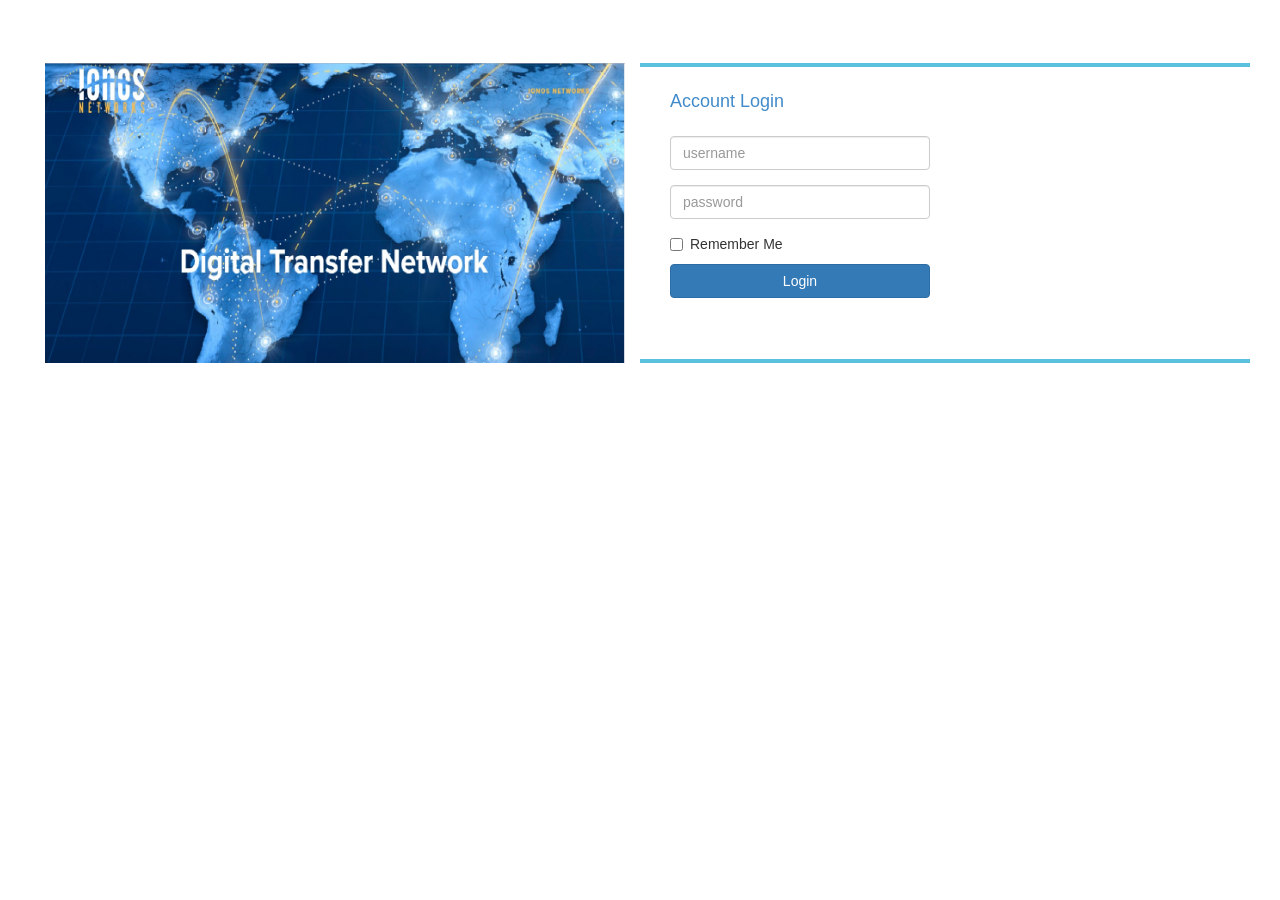
<file: index.html>
<!DOCTYPE html>
<html ng-app="ionos">
<head lang="en">
    <meta charset="utf-8">
    <meta name="viewport" content="width=device-width, initial-scale=1, maximum-scale=1, user-scalable=no">
    <title>Ionos</title>
    <!--StyleSheets-->
    <link href="lib/bootstrap/css/bootstrap.css" rel="stylesheet" type="text/css">
    <link href="assets/font-awesome-4.6.3/css/font-awesome.css" rel="stylesheet" type="text/css">
   <link href="common/css/app.css" rel="stylesheet" type="text/css">



</head>
<body>
<div class="container-fluid">
    <div class="uiContainer" ui-view></div>
</div>
</body>
<!--lib-->
<script src="lib/jquery.js" type="text/javascript"></script>
<script src="lib/jquery-ui.min.js" type="text/javascript"></script>
<script src="lib/angular-1.5.8/angular.js"></script>
<script src="lib/angular-1.5.8/angular-aria.js"></script>
<script src="lib/angular-ui.min.js" type="text/javascript"></script>
<script src="lib/bootstrap/js/bootstrap.min.js" type="text/javascript"></script>
<script src="lib/angular-ui-router.js" type="text/javascript"></script>
<script src="lib/ui-bootstrap-tpls-2.2.0.js" type="text/javascript"></script>





<!--Scripts-->
<script src="app.js" type="text/javascript"></script>

<!--common-->
<script src="common/js/LoginController.js" type="text/javascript"></script>
<script src="common/js/AdminController.js" type="text/javascript"></script>
<script src="common/js/UserController.js" type="text/javascript"></script>
<script src="common/js/CommonService.js" type="text/javascript"></script>
<script src="common/commonModule.js" type="text/javascript"></script>


</html>
</file>
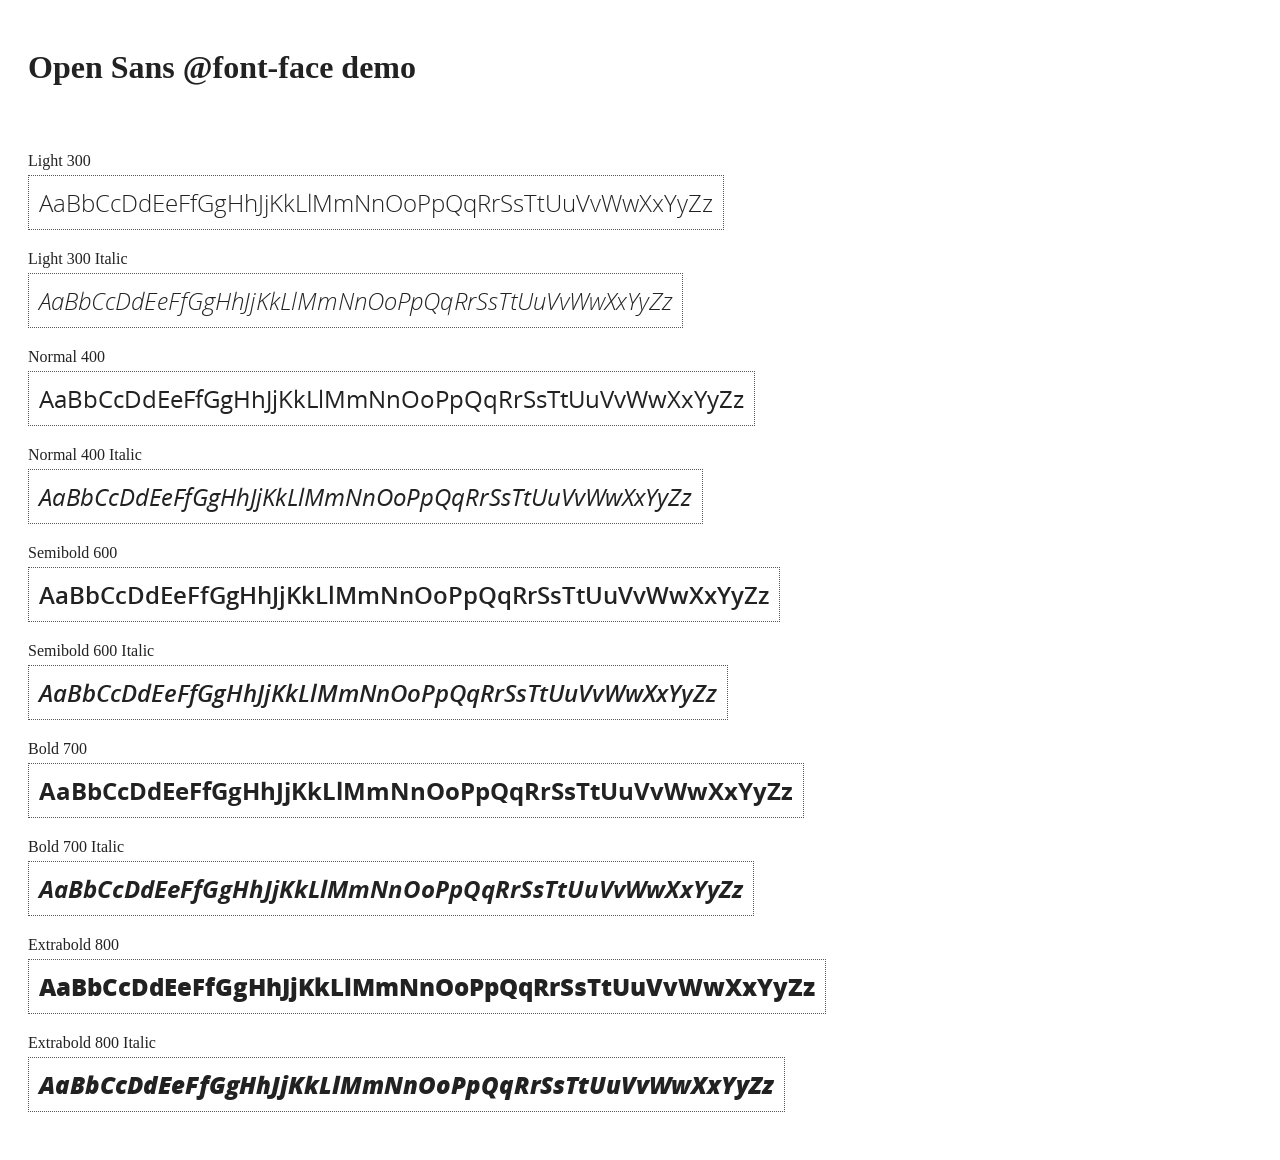
<file: lib/angular-1.5.8/docs/components/open-sans-fontface-1.0.4/index.html>
<!DOCTYPE html>
<html>
	<head>
		<title>Open Sans @font-face demo</title>
		<meta charset="UTF-8" />
		<link rel="stylesheet" href="open-sans.css" type="text/css" />
		<style>
		body {
			padding: 20px;
			color: #222;
			background: #fff;
		}

		span { display: block; }

		.font-demo {
			display: inline-block;
			margin: 5px 0 20px;
			padding: 10px;
			border: 1px dotted #555;
			font-family: 'Open Sans';
			font-size: 24px;
		}
		</style>
	</head>
	<body>
		<h1>Open Sans @font-face demo</h1>
		<div style="margin-bottom:20px">
			<iframe src="http://ghbtns.com/github-btn.html?user=FontFaceKit&amp;repo=open-sans&amp;type=watch&amp;count=true"
					style="width:110px;height:20px;border:0"></iframe>
			<iframe src="http://ghbtns.com/github-btn.html?user=FontFaceKit&amp;repo=open-sans&amp;type=fork&amp;count=true"
					style="width:95px;height:20px;border:0"></iframe>
		</div>

		<span>Light 300</span>
		<div class="font-demo" style="font-weight:300">
			AaBbCcDdEeFfGgHhJjKkLlMmNnOoPpQqRrSsTtUuVvWwXxYyZz
		</div>

		<span>Light 300 Italic</span>
		<div class="font-demo" style="font-weight:300;font-style:italic">
			AaBbCcDdEeFfGgHhJjKkLlMmNnOoPpQqRrSsTtUuVvWwXxYyZz
		</div>

		<span>Normal 400</span>
		<div class="font-demo">
			AaBbCcDdEeFfGgHhJjKkLlMmNnOoPpQqRrSsTtUuVvWwXxYyZz
		</div>

		<span>Normal 400 Italic</span>
		<div class="font-demo" style="font-style:italic">
			AaBbCcDdEeFfGgHhJjKkLlMmNnOoPpQqRrSsTtUuVvWwXxYyZz
		</div>

		<span>Semibold 600</span>
		<div class="font-demo" style="font-weight:600">
			AaBbCcDdEeFfGgHhJjKkLlMmNnOoPpQqRrSsTtUuVvWwXxYyZz
		</div>

		<span>Semibold 600 Italic</span>
		<div class="font-demo" style="font-weight:600;font-style:italic">
			AaBbCcDdEeFfGgHhJjKkLlMmNnOoPpQqRrSsTtUuVvWwXxYyZz
		</div>

		<span>Bold 700</span>
		<div class="font-demo" style="font-weight:700">
			AaBbCcDdEeFfGgHhJjKkLlMmNnOoPpQqRrSsTtUuVvWwXxYyZz
		</div>

		<span>Bold 700 Italic</span>
		<div class="font-demo" style="font-weight:700;font-style:italic">
			AaBbCcDdEeFfGgHhJjKkLlMmNnOoPpQqRrSsTtUuVvWwXxYyZz
		</div>

		<span>Extrabold 800</span>
		<div class="font-demo" style="font-weight:800">
			AaBbCcDdEeFfGgHhJjKkLlMmNnOoPpQqRrSsTtUuVvWwXxYyZz
		</div>

		<span>Extrabold 800 Italic</span>
		<div class="font-demo" style="font-weight:800;font-style:italic">
			AaBbCcDdEeFfGgHhJjKkLlMmNnOoPpQqRrSsTtUuVvWwXxYyZz
		</div>
	</body>
</html>
</file>
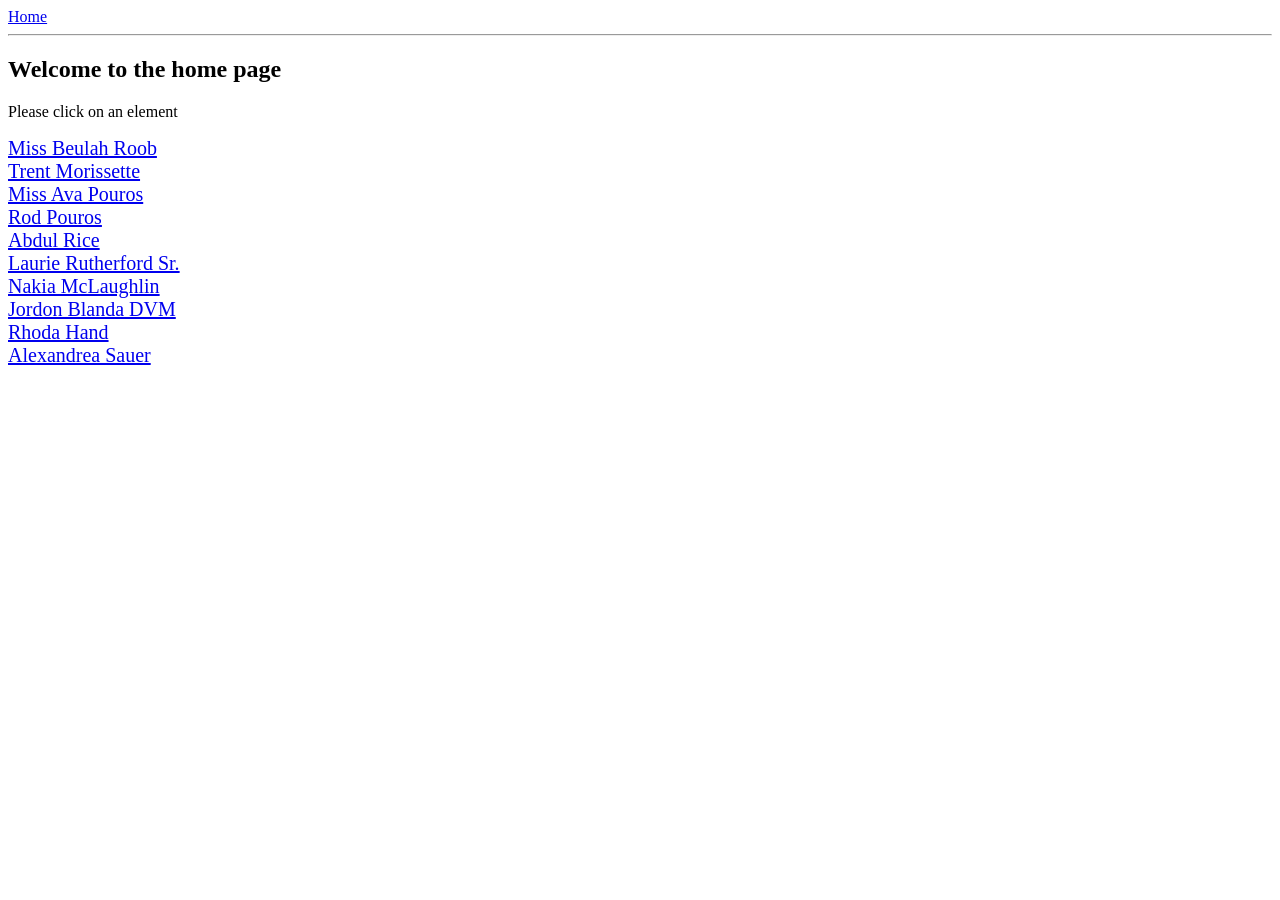
<file: lib/angular-1.5.8/docs/examples/example-anchoringExample/index.html>
<!doctype html>
<html lang="en">
<head>
  <meta charset="UTF-8">
  <title>Example - example-anchoringExample</title>
  <link href="animations.css" rel="stylesheet" type="text/css">
  

  <script src="../../../angular.min.js"></script>
  <script src="../../../angular-animate.js"></script>
  <script src="../../../angular-route.js"></script>
  <script src="script.js"></script>
  

  
</head>
<body ng-app="anchoringExample">
  <a href="#/">Home</a>
<hr />
<div class="view-container">
  <div ng-view class="view"></div>
</div>
</body>
</html>
</file>
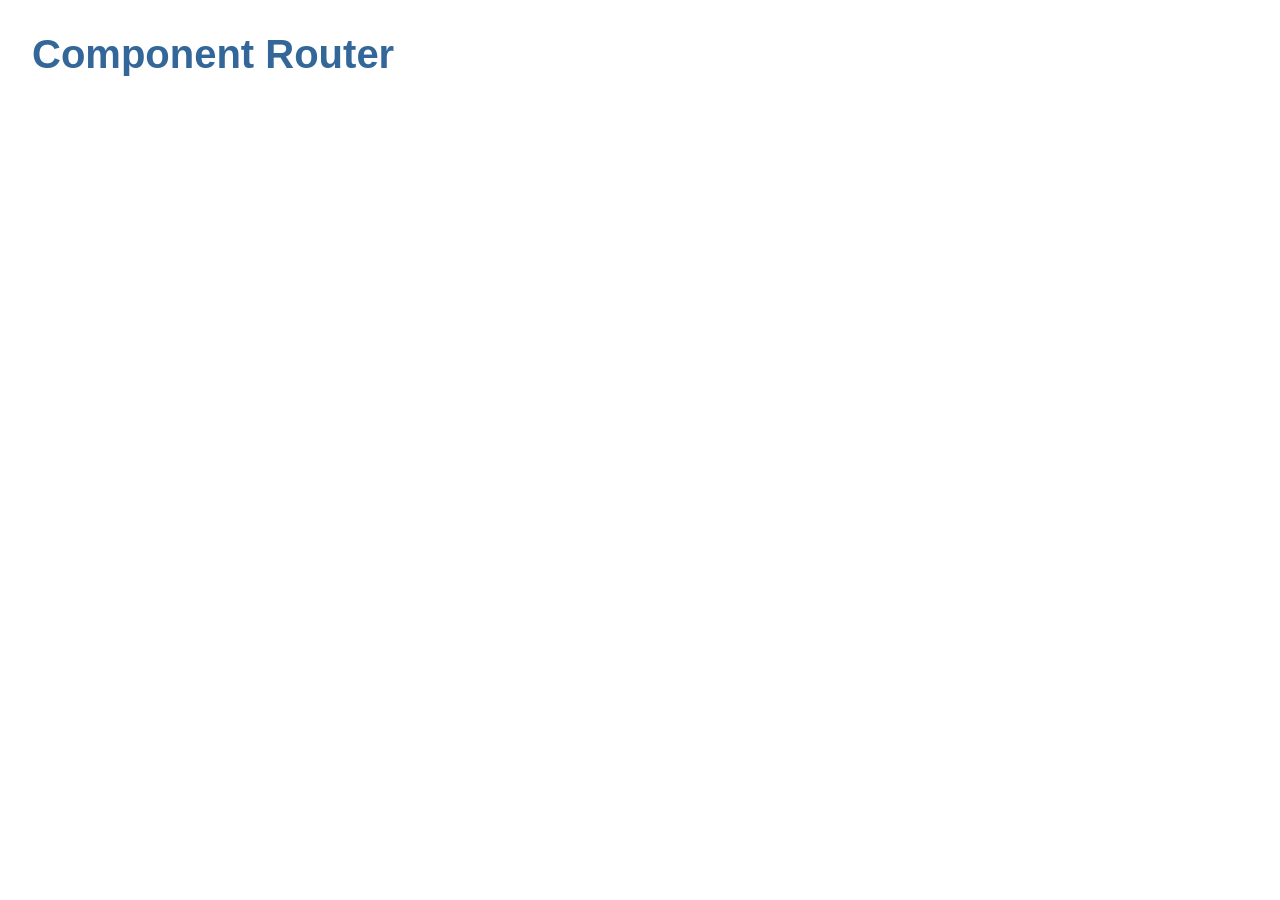
<file: lib/angular-1.5.8/docs/examples/example-componentRouter/index.html>
<!doctype html>
<html lang="en">
<head>
  <meta charset="UTF-8">
  <title>Example - example-componentRouter</title>
  <link href="styles.css" rel="stylesheet" type="text/css">
  

  <script src="../../../angular.min.js"></script>
  <script src="app.js"></script>
  <script src="heroes.js"></script>
  <script src="crisis.js"></script>
  <script src="dialog.js"></script>
  

  <script type="text/javascript">
    angular.element(document.getElementsByTagName('head')).append(angular.element('<base href="' + window.location.pathname + '" />'));
  </script>
</head>
<body ng-app="app">
  <h1 class="title">Component Router</h1>
<app></app>

<!-- Load up the router library - normally you might use npm and host it locally -->
<script src="https://npmcdn.com/@angular/router@0.2.0/angular1/angular_1_router.js"></script>
</body>
</html>
</file>
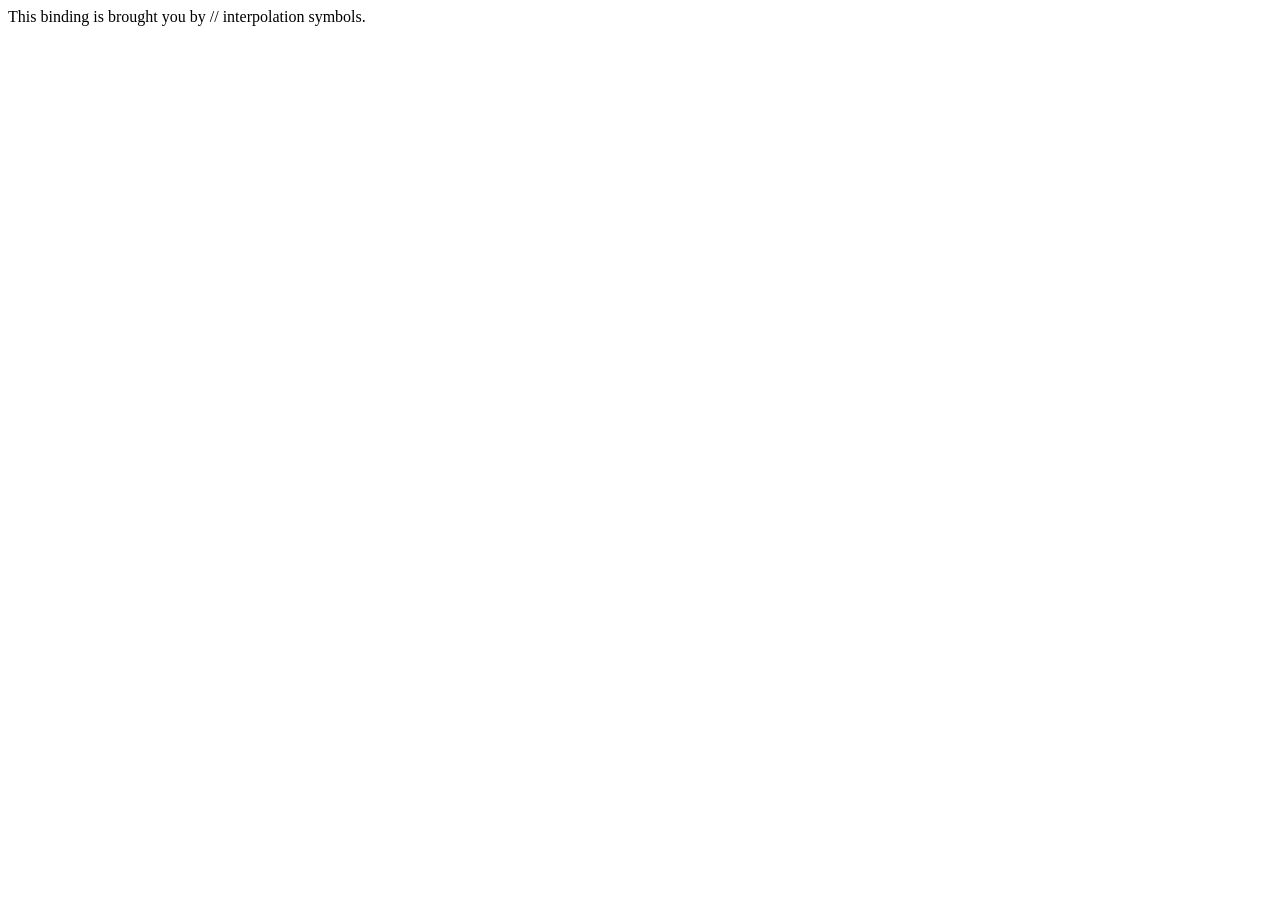
<file: lib/angular-1.5.8/docs/examples/example-custom-interpolation-markup/index.html>
<!doctype html>
<html lang="en">
<head>
  <meta charset="UTF-8">
  <title>Example - example-custom-interpolation-markup</title>
  

  <script src="../../../angular.min.js"></script>
  

  
</head>
<body ng-app="customInterpolationApp">
  <script>
  var customInterpolationApp = angular.module('customInterpolationApp', []);

  customInterpolationApp.config(function($interpolateProvider) {
    $interpolateProvider.startSymbol('//');
    $interpolateProvider.endSymbol('//');
  });


  customInterpolationApp.controller('DemoController', function() {
      this.label = "This binding is brought you by // interpolation symbols.";
  });
</script>
<div ng-controller="DemoController as demo">
    //demo.label//
</div>
</body>
</html>
</file>
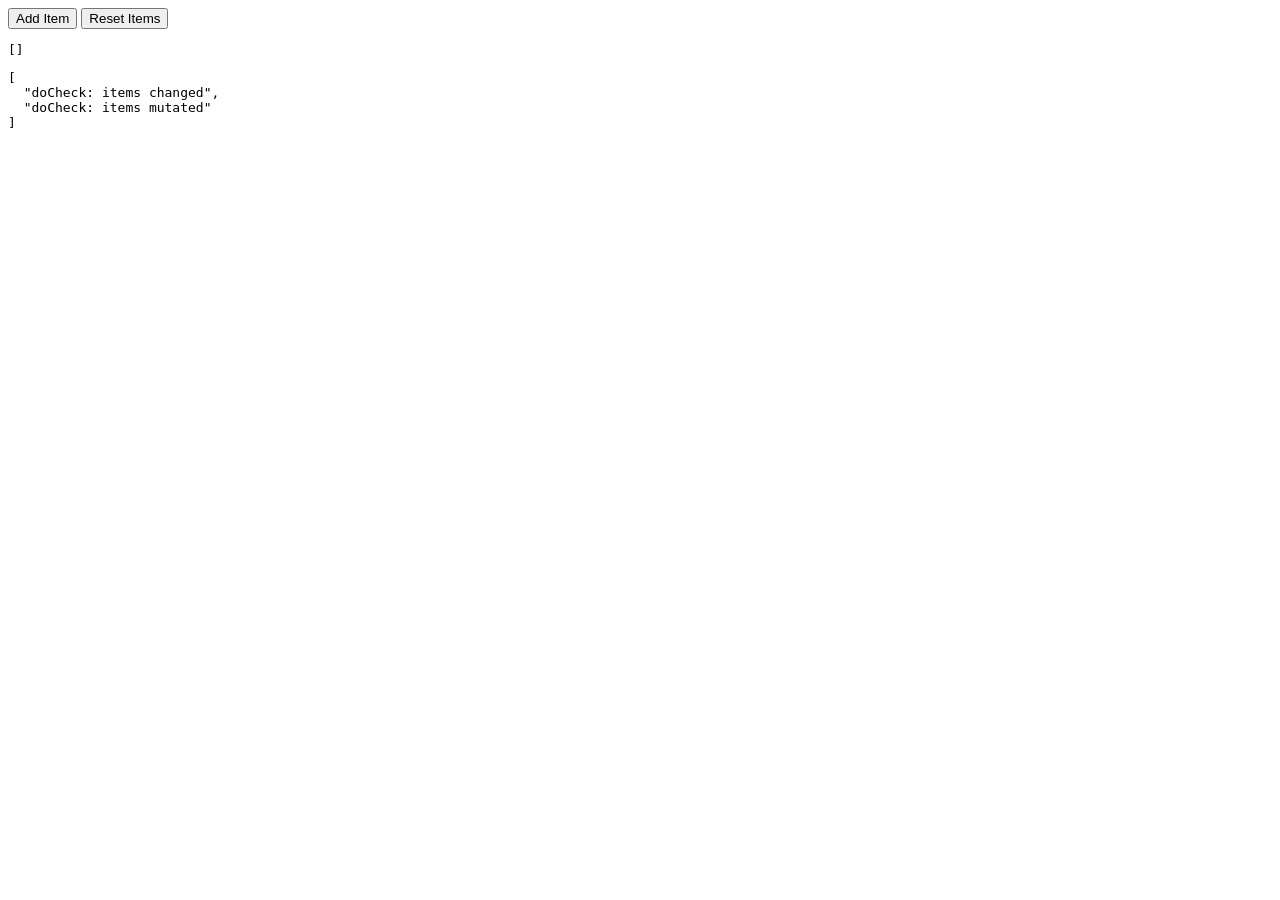
<file: lib/angular-1.5.8/docs/examples/example-doCheckArrayExample/index.html>
<!doctype html>
<html lang="en">
<head>
  <meta charset="UTF-8">
  <title>Example - example-doCheckArrayExample</title>
  

  <script src="../../../angular.min.js"></script>
  <script src="app.js"></script>
  

  
</head>
<body ng-app="do-check-module">
  <div ng-init="items = []">
  <button ng-click="items.push(items.length)">Add Item</button>
  <button ng-click="items = []">Reset Items</button>
  <pre>{{ items }}</pre>
  <test items="items"></test>
</div>
</body>
</html>
</file>
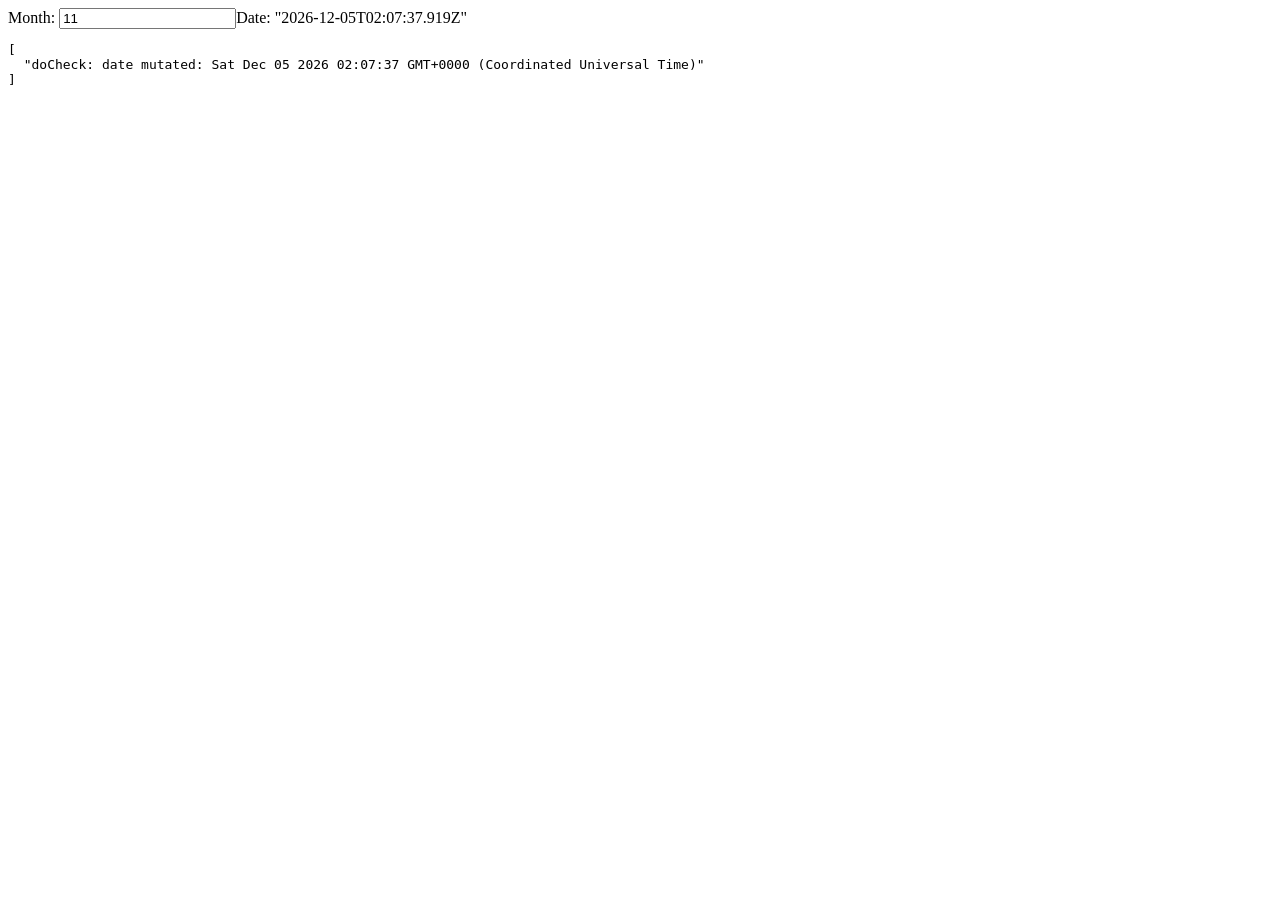
<file: lib/angular-1.5.8/docs/examples/example-doCheckDateExample/index.html>
<!doctype html>
<html lang="en">
<head>
  <meta charset="UTF-8">
  <title>Example - example-doCheckDateExample</title>
  

  <script src="../../../angular.min.js"></script>
  <script src="app.js"></script>
  

  
</head>
<body ng-app="do-check-module">
  <app></app>
</body>
</html>
</file>
<file: common/css/app.css>
html,body{
    height: 100%;
}

body{
    background-color: #FFFFFF;
    font-size: 14px;
    font-family: "Helvetica Neue", Helvetica, Arial, sans-serif;
}

.header img {
  float: left;
  width: 100px;
  height: 100px;
  background: #555;
  height: 50px;
  margin-top: -15px;
}

.header h1 {
  position: relative;
  top: 18px;
  left: 10px;
}

.logged{
	margin-top: 5%;
}

.main img{
	width:100%;
	height: 300px;
}

.login-section  h4{
	padding: 15px;
	color:#428bca;
}

.login-section{
	border-top: 4px solid #5bc0de;
    height: 300px;
    border-bottom: 4px solid #5bc0de;
}

.active-tab{
	background-color:#000;
	color: rgb(204, 201, 201) !important;
}
</file>
<file: lib/angular-1.5.8/docs/components/open-sans-fontface-1.0.4/open-sans.css>
/* Open Sans @font-face kit */

/* BEGIN Light */
@font-face {
  font-family: 'Open Sans';
  src: url('fonts/Light/OpenSans-Light.eot');
  src: url('fonts/Light/OpenSans-Light.eot?#iefix') format('embedded-opentype'),
       url('fonts/Light/OpenSans-Light.woff') format('woff'),
       url('fonts/Light/OpenSans-Light.ttf') format('truetype'),
       url('fonts/Light/OpenSans-Light.svg#OpenSansLight') format('svg');
  font-weight: 300;
  font-style: normal;
}
/* END Light */

/* BEGIN Light Italic */
@font-face {
  font-family: 'Open Sans';
  src: url('fonts/LightItalic/OpenSans-LightItalic.eot');
  src: url('fonts/LightItalic/OpenSans-LightItalic.eot?#iefix') format('embedded-opentype'),
       url('fonts/LightItalic/OpenSans-LightItalic.woff') format('woff'),
       url('fonts/LightItalic/OpenSans-LightItalic.ttf') format('truetype'),
       url('fonts/LightItalic/OpenSans-LightItalic.svg#OpenSansLightItalic') format('svg');
  font-weight: 300;
  font-style: italic;
}
/* END Light Italic */

/* BEGIN Regular */
@font-face {
  font-family: 'Open Sans';
  src: url('fonts/Regular/OpenSans-Regular.eot');
  src: url('fonts/Regular/OpenSans-Regular.eot?#iefix') format('embedded-opentype'),
       url('fonts/Regular/OpenSans-Regular.woff') format('woff'),
       url('fonts/Regular/OpenSans-Regular.ttf') format('truetype'),
       url('fonts/Regular/OpenSans-Regular.svg#OpenSansRegular') format('svg');
  font-weight: normal;
  font-style: normal;
}
/* END Regular */

/* BEGIN Italic */
@font-face {
  font-family: 'Open Sans';
  src: url('fonts/Italic/OpenSans-Italic.eot');
  src: url('fonts/Italic/OpenSans-Italic.eot?#iefix') format('embedded-opentype'),
       url('fonts/Italic/OpenSans-Italic.woff') format('woff'),
       url('fonts/Italic/OpenSans-Italic.ttf') format('truetype'),
       url('fonts/Italic/OpenSans-Italic.svg#OpenSansItalic') format('svg');
  font-weight: normal;
  font-style: italic;
}
/* END Italic */

/* BEGIN Semibold */
@font-face {
  font-family: 'Open Sans';
  src: url('fonts/Semibold/OpenSans-Semibold.eot');
  src: url('fonts/Semibold/OpenSans-Semibold.eot?#iefix') format('embedded-opentype'),
       url('fonts/Semibold/OpenSans-Semibold.woff') format('woff'),
       url('fonts/Semibold/OpenSans-Semibold.ttf') format('truetype'),
       url('fonts/Semibold/OpenSans-Semibold.svg#OpenSansSemibold') format('svg');
  font-weight: 600;
  font-style: normal;
}
/* END Semibold */

/* BEGIN Semibold Italic */
@font-face {
  font-family: 'Open Sans';
  src: url('fonts/SemiboldItalic/OpenSans-SemiboldItalic.eot');
  src: url('fonts/SemiboldItalic/OpenSans-SemiboldItalic.eot?#iefix') format('embedded-opentype'),
       url('fonts/SemiboldItalic/OpenSans-SemiboldItalic.woff') format('woff'),
       url('fonts/SemiboldItalic/OpenSans-SemiboldItalic.ttf') format('truetype'),
       url('fonts/SemiboldItalic/OpenSans-SemiboldItalic.svg#OpenSansSemiboldItalic') format('svg');
  font-weight: 600;
  font-style: italic;
}
/* END Semibold Italic */

/* BEGIN Bold */
@font-face {
  font-family: 'Open Sans';
  src: url('fonts/Bold/OpenSans-Bold.eot');
  src: url('fonts/Bold/OpenSans-Bold.eot?#iefix') format('embedded-opentype'),
       url('fonts/Bold/OpenSans-Bold.woff') format('woff'),
       url('fonts/Bold/OpenSans-Bold.ttf') format('truetype'),
       url('fonts/Bold/OpenSans-Bold.svg#OpenSansBold') format('svg');
  font-weight: bold;
  font-style: normal;
}
/* END Bold */

/* BEGIN Bold Italic */
@font-face {
  font-family: 'Open Sans';
  src: url('fonts/BoldItalic/OpenSans-BoldItalic.eot');
  src: url('fonts/BoldItalic/OpenSans-BoldItalic.eot?#iefix') format('embedded-opentype'),
       url('fonts/BoldItalic/OpenSans-BoldItalic.woff') format('woff'),
       url('fonts/BoldItalic/OpenSans-BoldItalic.ttf') format('truetype'),
       url('fonts/BoldItalic/OpenSans-BoldItalic.svg#OpenSansBoldItalic') format('svg');
  font-weight: bold;
  font-style: italic;
}
/* END Bold Italic */

/* BEGIN Extrabold */
@font-face {
  font-family: 'Open Sans';
  src: url('fonts/ExtraBold/OpenSans-ExtraBold.eot');
  src: url('fonts/ExtraBold/OpenSans-ExtraBold.eot?#iefix') format('embedded-opentype'),
       url('fonts/ExtraBold/OpenSans-ExtraBold.woff') format('woff'),
       url('fonts/ExtraBold/OpenSans-ExtraBold.ttf') format('truetype'),
       url('fonts/ExtraBold/OpenSans-ExtraBold.svg#OpenSansExtrabold') format('svg');
  font-weight: 800;
  font-style: normal;
}
/* END Extrabold */

/* BEGIN Extrabold Italic */
@font-face {
  font-family: 'Open Sans';
  src: url('fonts/ExtraBoldItalic/OpenSans-ExtraBoldItalic.eot');
  src: url('fonts/ExtraBoldItalic/OpenSans-ExtraBoldItalic.eot?#iefix') format('embedded-opentype'),
       url('fonts/ExtraBoldItalic/OpenSans-ExtraBoldItalic.woff') format('woff'),
       url('fonts/ExtraBoldItalic/OpenSans-ExtraBoldItalic.ttf') format('truetype'),
       url('fonts/ExtraBoldItalic/OpenSans-ExtraBoldItalic.svg#OpenSansExtraboldItalic') format('svg');
  font-weight: 800;
  font-style: italic;
}
/* END Extrabold Italic */
</file>
<file: lib/angular-1.5.8/docs/examples/example-anchoringExample/animations.css>
.record {
  display:block;
  font-size:20px;
}
.profile {
  background:black;
  color:white;
  font-size:100px;
}
.view-container {
  position:relative;
}
.view-container > .view.ng-animate {
  position:absolute;
  top:0;
  left:0;
  width:100%;
  min-height:500px;
}
.view.ng-enter, .view.ng-leave,
.record.ng-anchor {
  transition:0.5s linear all;
}
.view.ng-enter {
  transform:translateX(100%);
}
.view.ng-enter.ng-enter-active, .view.ng-leave {
  transform:translateX(0%);
}
.view.ng-leave.ng-leave-active {
  transform:translateX(-100%);
}
.record.ng-anchor-out {
  background:red;
}
</file>
<file: lib/angular-1.5.8/docs/examples/example-componentRouter/styles.css>
h1 {color: #369; font-family: Arial, Helvetica, sans-serif; font-size: 250%;}
h2 { color: #369; font-family: Arial, Helvetica, sans-serif;  }
h3 { color: #444; font-weight: lighter; }
body { margin: 2em; }
body, input[text], button { color: #888; font-family: Cambria, Georgia; }
button {padding: 0.2em; font-size: 14px}

ul {list-style-type: none; margin-left: 1em; padding: 0; width: 20em;}

li { cursor: pointer; position: relative; left: 0; transition: all 0.2s ease; }
li:hover {color: #369; background-color: #EEE; left: .2em;}

/* route-link anchor tags */
a {padding: 5px; text-decoration: none; font-family: Arial, Helvetica, sans-serif; }
a:visited, a:link {color: #444;}
a:hover {color: white; background-color: #1171a3; }
a.router-link-active {color: white; background-color: #52b9e9; }

.selected { background-color: #EEE; color: #369; }

.badge {
  font-size: small;
  color: white;
  padding: 0.1em 0.7em;
  background-color: #369;
  line-height: 1em;
  position: relative;
  left: -1px;
  top: -1px;
}

crisis-detail input {
  width: 20em;
}
</file>
